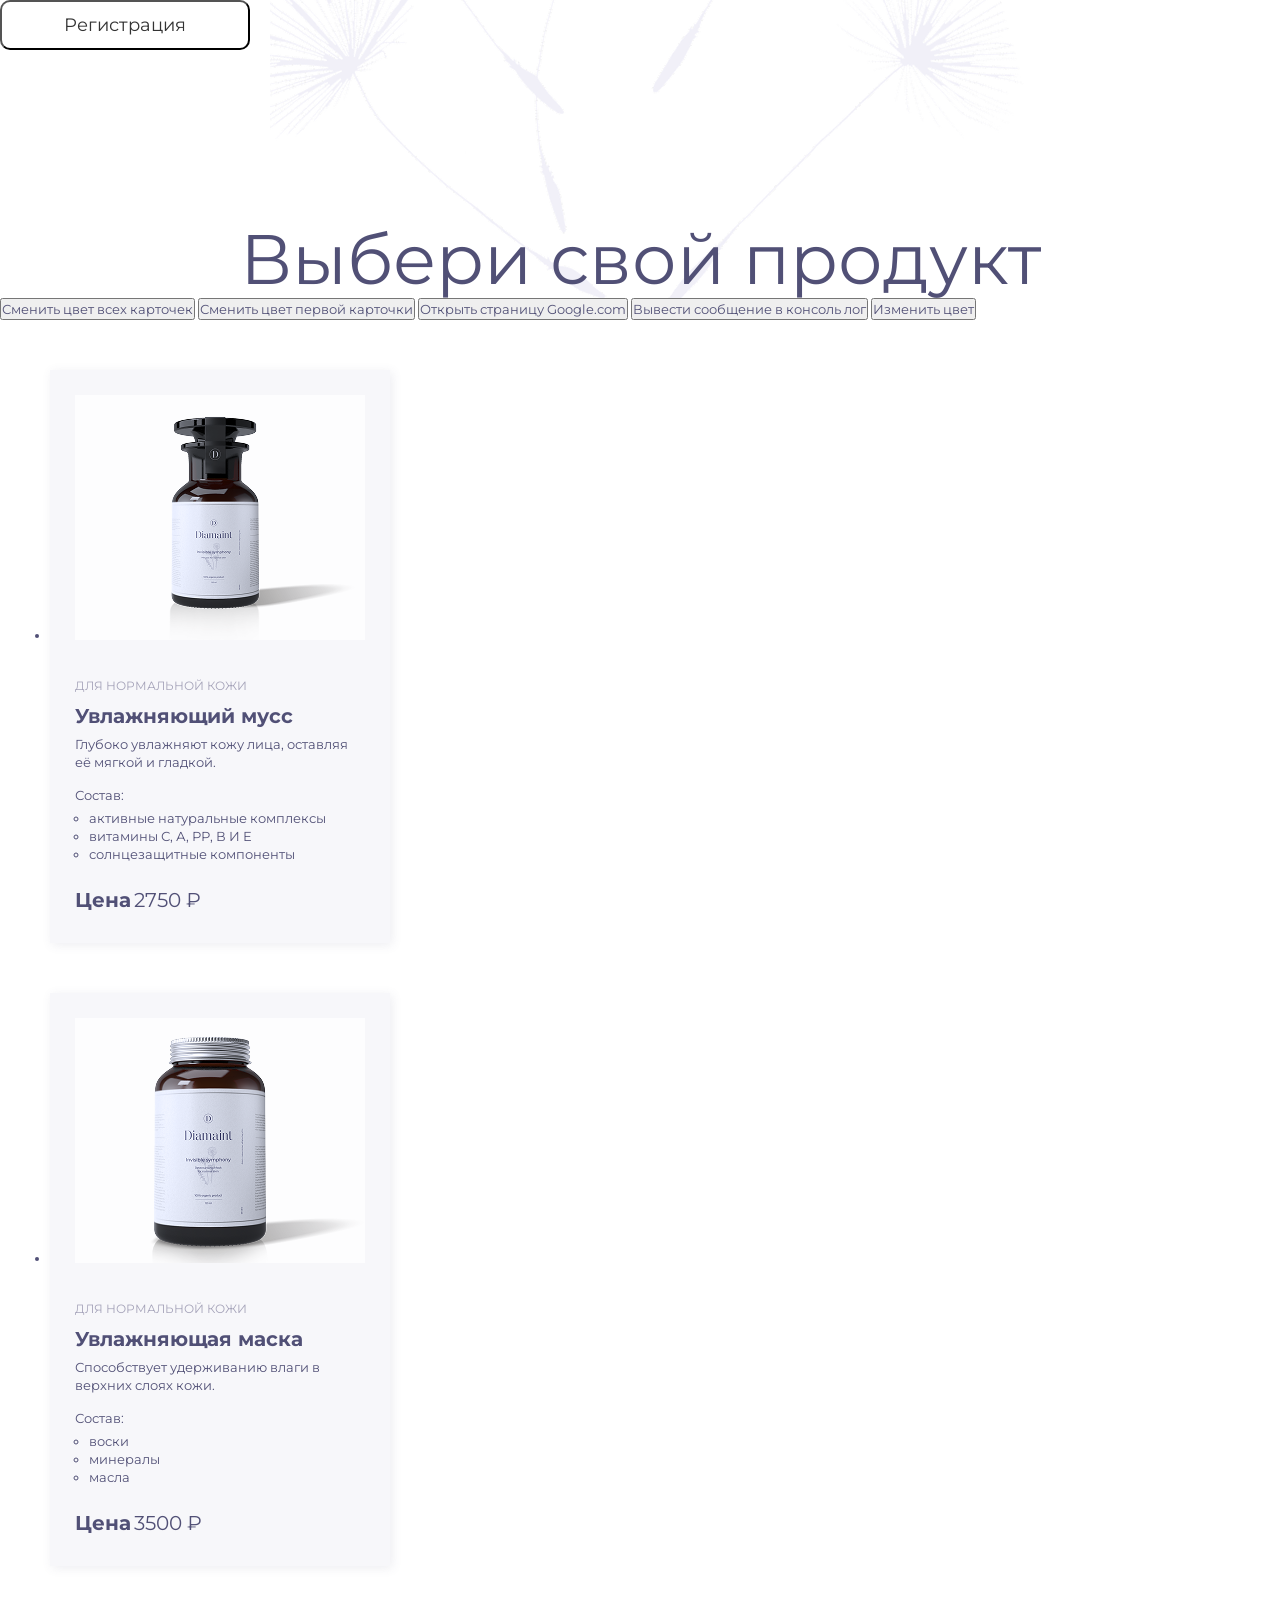
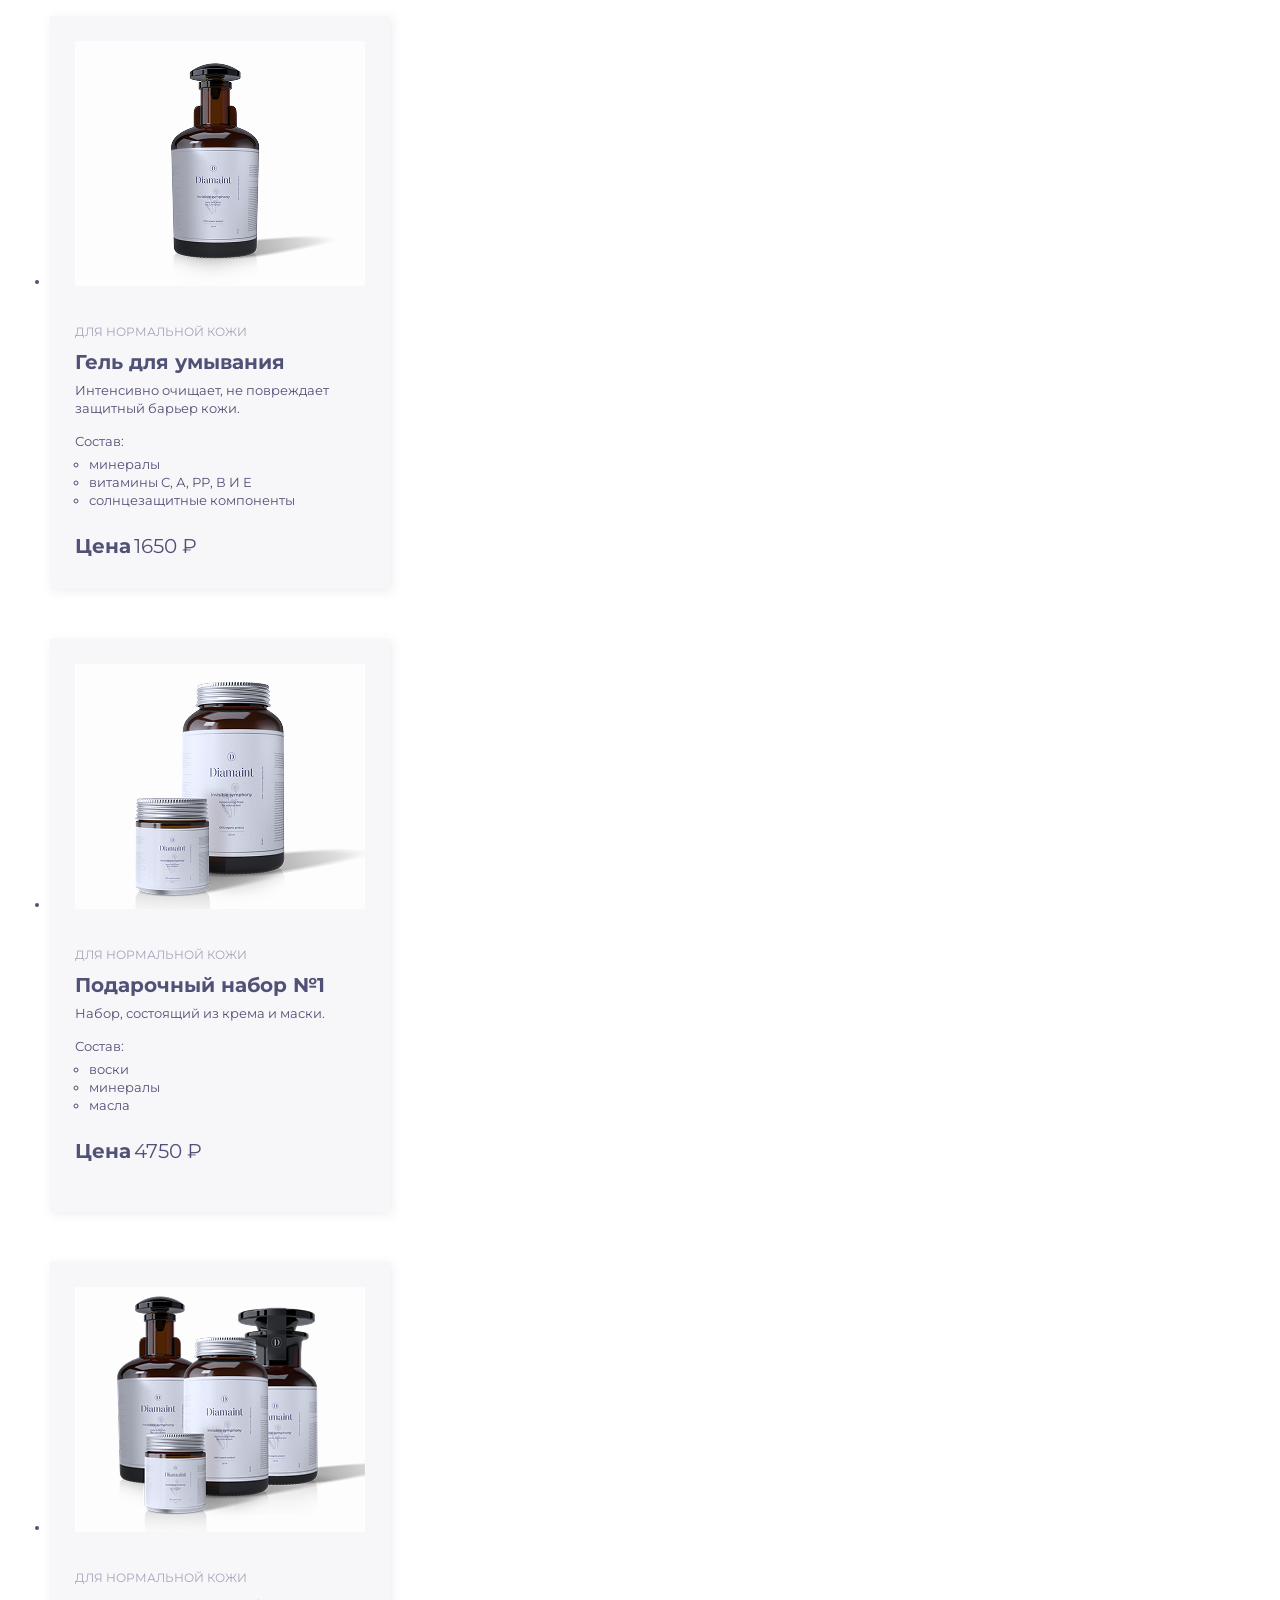
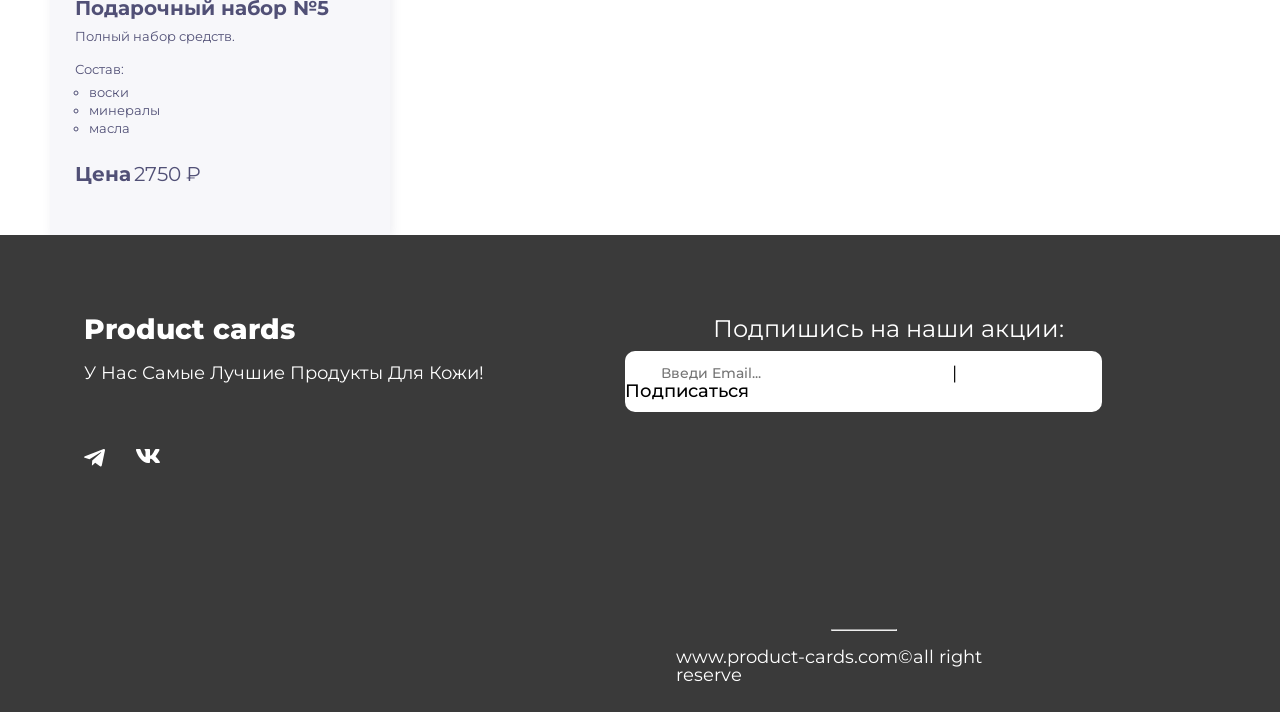
<file: index.html>
<!DOCTYPE html>
<html lang="en">
<head>
  <meta charset="UTF-8">
  <meta name="viewport" content="width=device-width, initial-scale=1.0">
  <title>Product Card</title>
  <link rel="stylesheet" href="style.css">
  <link rel="stylesheet" href="footer.css">
  <link rel="stylesheet" href="modal.css">
  <link rel="preconnect" href="https://fonts.googleapis.com">
  <link rel="preconnect" href="https://fonts.gstatic.com" crossorigin>
  <link href="https://fonts.googleapis.com/css2?family=Inter:ital,opsz,wght@0,14..32,100..900;1,14..32,100..900&family=Montserrat:ital,wght@0,100..900;1,100..900&display=swap" rel="stylesheet">
</head>
<body>
  <div class="overlay"></div>
  <h1 class="title">Выбери свой продукт</h1> 
    <button id="change-color-all-card">Сменить цвет всех карточек</button>
    <button id="change-color-first-card">Сменить цвет первой карточки</button>
    <button id="open-google">Открыть страницу Google.com</button>
    <button id="output-console-log">Вывести сообщение в консоль лог</button>
    <button id="toggle-color-btn">Изменить цвет</button>
    <button id="open-modal">Регистрация</button>
    <ul class="all-cards-container"></ul>
    <div class="background-image"></div> 
    <template id="product-card-template">
      <li class="card-container">
        <img class="product-img" src="" width="290" height="245">
        <span class="product-category">для нормальной кожи</span>
        <h3 class="product-name"></h3>
        <p class="product-description"></p>
        <span>Состав:</span>
        <ul class="product-compound"></ul>
        <div class="product-price-container">
          <span class="product-price-label">Цена</span>
          <span class="product-price"></span>
        </div>
      </li>
    </template>
<footer class="footer">
    <div class="footer-container">
      <div class="footer-info">
        <h1 class="footer_text_color">Product cards</h1>
        <p class="footer_text_color footer_text_standard">У Нас Самые Лучшие Продукты Для Кожи!</p>
        <div class="label">
          <img src="./img/tg-icon.svg" alt="telegram" width="21" height="18">
          <img src="./img/vk-icon.svg" alt="vk" width="24" height="14">
        </div>
      </div>
      <div class="footer-subscribe">
        <form class="subscribe-form">
          <span class="footer_text_color">Подпишись на наши акции:</span>
          <div class="subscribe-box">
            <input type="email" placeholder="Введи Email..." name="email" required>
            <div>|</div>
            <button type="submit">Подписаться</button>
          </div>
        </form>
      </div>
      <nav class="footer_nav">
        <h1 class="footer_text_color">Быстрые ссылки</h1>
        <ul>
          <li class="footer_nav_li"><a href="#" class="footer_text_color footer_text_standard">Главная</a></li>
          <li class="footer_nav_li"><a href="#" class="footer_text_color footer_text_standard">Магазин</a></li>
          <li><a href="#" class="footer_text_color footer_text_standard">Контакты</a></li>
        </ul>
      </nav>
    </div>
    <div class="footer-bottom">
      <hr width="66">
      <span class="footer_text_color footer_text_standard">www.product-cards.com©all right reserve</span>
    </div>
  </footer>
  <div class="modal" id="registration-modal">
    <div class="modal-content">
      <span id="closeRegistration" class="close-btn">&times;</span>
      <h2>Регистрация</h2>
      <form id="registrationForm">
        <div class="form-group">
          <label for="userFirstName">Имя:</label>
          <input type="text" id="userFirstName" name="userFirstName" placeholder="Введите имя" required minlength="2">
        </div>
        <div class="form-group">
          <label for="userLastName">Фамилия:</label>
          <input type="text" id="userLastName" name="userLastName" placeholder="Введите фамилию" required minlength="2">
        </div>
        <div class="form-group">
          <label for="date">Дата рождения:</label>
          <input type="date" id="date" name="date" required>
        </div>
        <div class="form-group">
          <label for="Login">Логин:</label>
          <input type="text" id="Login" name="Login" placeholder="Введите логин" required minlength="4">
        </div>
        <div class="form-group">
          <label for="password">Пароль:</label>
          <input type="password" id="password" name="password" placeholder="Введите пароль" required minlength="6">
        </div>
        <div class="form-group">
          <label for="repeatPassword">Повторите пароль:</label>
          <input type="password" id="repeatPassword" name="repeatPassword" placeholder="Повторите пароль" required minlength="6">
        </div>
        <button type="submit" class="submit-btn">Зарегистрироваться</button>
      </form>
    </div>
  </div>
<script type="module" src="main.js"></script>
</body>
</html>
</file>
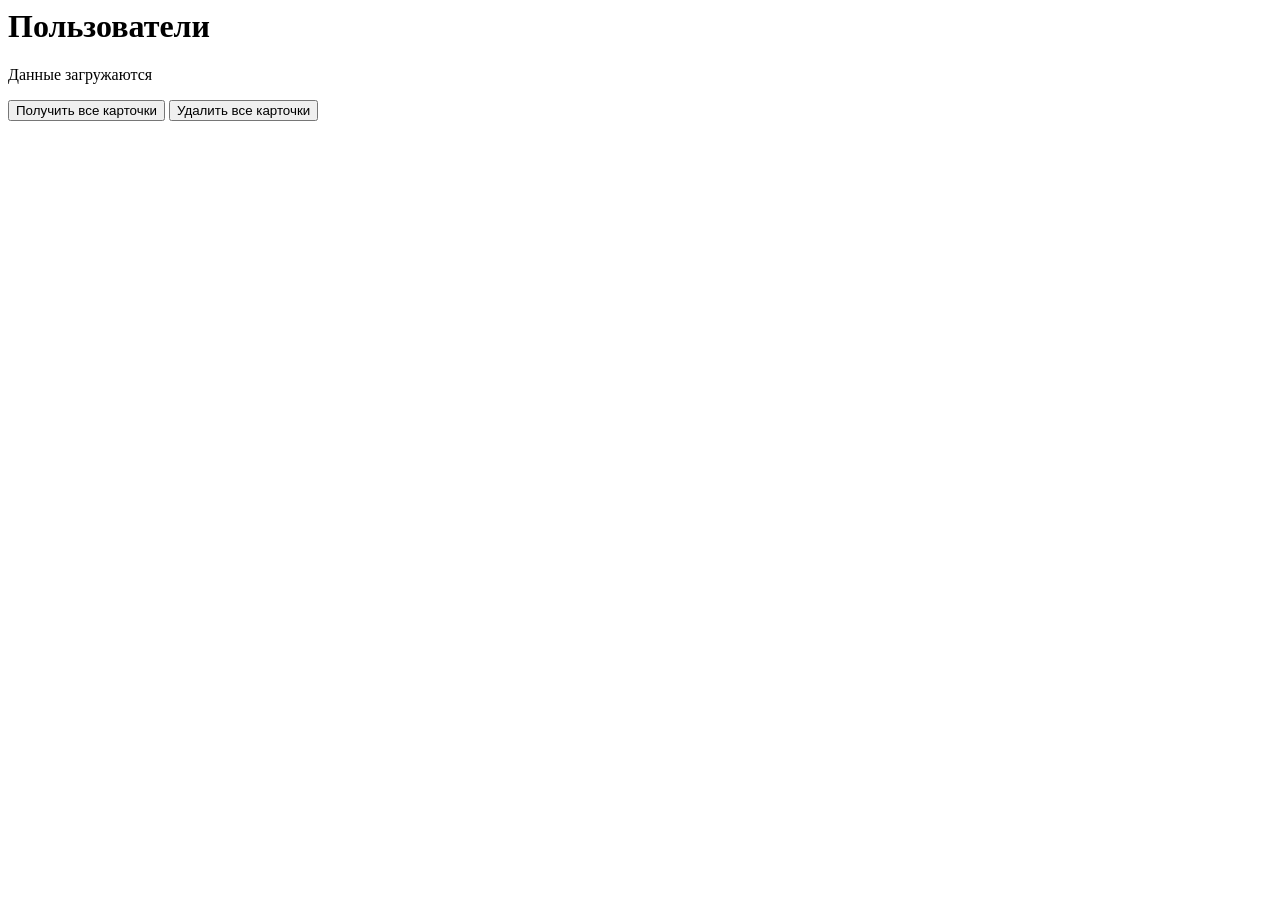
<file: async/async.html>
<html lang="ru">
<head>
  <meta charset="UTF-8">
  <meta name="viewport" content="width=device-width, initial-scale=1.0">
  <title>Async Homework</title>
</head>
<body>
  <h1>Пользователи</h1>

  <p id="message">Данные загружаются</p>

  <div>
    <button id="get-users">Получить все карточки</button>
    <button id="delete-all-users">Удалить все карточки</button>
  </div>

  <div id="users-container"></div>

  <template id="user-template">
  <div class="user-card">
    <h3 class="user-name"></h3>
    <p class="user-email"></p>
    <p class="user-age"></p>
    <button class="delete-user">Удалить</button>
  </div>
</template>

  <script src="./async.js"></script>
</body>
</html>
</file>
<file: style.css>
* {
  box-sizing: border-box;
  margin: 0px;
  padding: 0px;
  font-family: 'Montserrat', Arial;
  font-size: 13px;
  line-height: 18px;
  color: #515076;
  font-weight: 400;
}

.card-container {
  width: 340px;
  height: 573px;
  padding: 25px;
  background-color: #F7F7FA;
  box-shadow: 2px 2px 10px 0px #5150761A;
  margin-left: 50px;
  margin-top: 50px;
}

.product-category {
  font-size: 12px;
  line-height: 24px;
  text-transform: uppercase;
  color: #A5A3B9;
  margin-top: 30px;
  margin-bottom: 5px;
  display: block;
}

.product-name {
  font-weight: 700;
  font-size: 20px;
  line-height: 27px;
  margin-bottom: 5px;
}

.product-description {
  margin-bottom: 15px;
}

.product-compound {
  margin-top: 5px;
  list-style: circle;
  margin-bottom: 25px;
}

.product-compound-item {
  margin-left: 14px;
}

.product-price-label {
  font-weight: 700;
  font-size: 20px;
  line-height: 24px;
}

.product-price {
  font-size: 20px;
  line-height: 24px;
}

.product-list {
  display: flex;
  flex-wrap: wrap;
  gap: 45px;
  justify-content: center;
  margin-top: 110px;
  position: relative;
  list-style-type: none;
}

.title {
  font-size: 70px;
  font-weight: 400;
  line-height: 78px;
  margin: 0;
  text-align: center;
  color: #515076;
  margin-top: 220px;
}

.background-image {
  background-image: url("img/background-flowers.png");
  width: 790px;
  height: 697px;
  z-index: -1;
  position: absolute;
  top: -300px;
  left: 270px;    
}

.bg-blueviolet {
  background-color: blueviolet
}
</file>
<file: footer.css>
.footer {
  background-color: #3A3A3A;
  width: 1728px;
  height: 477px;
  box-sizing: border-box;
  display: flex;
  flex-direction: row;
  flex-wrap: wrap;
  justify-content: center;
}

.footer-container {
  width: 1569px;
  height: 147px;
  margin-top: 85px;
  margin-bottom: 162px;
  margin-left: 84px;
  margin-right: 75px;
  display: flex;
  flex-direction: row;
}

.footer-info {
  width: 409px;
  height: 147px;
  display: flex;
  flex-wrap: wrap;
  flex-direction: row;
  justify-content: flex-start;
  align-content: space-between;
}

.label {
  width: 76px;
  height: 18px;
  margin-top: 42px;
  display: flex;
  flex-direction: row;
  justify-content: space-between;
}

.footer-info h1 {
  font-size: 28px;
  font-weight: 800;
}

.footer-subscribe {
  width: 477px;
  height: 147px;
  margin-left: 132px;
  margin-right: 373px;
}

.subscribe-form {
  display: flex;
  flex-direction: column;
}

.footer-subscribe span {
  font-size: 24px;
  font-weight: 400;
  margin-left: 88px;
  margin-bottom: 13px;
}

.subscribe-box {
  width: 477px;
  height: 61px;
  background-color: #FFFFFF;
  border-radius: 10px;
  display: flex;
  flex-direction: row;
  flex-wrap: wrap;
  align-content: center;
  justify-content: flex-start;
}

.subscribe-box input {
  border: none;
  border-radius: 10px;
  outline: none;
  margin-left: 36px;
  margin-right: 93px;
  font-size: 14px;
  font-weight: 500;
}

.subscribe-box div {
  color: #000000;
  font-size: 18px;
  margin-right: 21px;
}

.subscribe-box button {
  font-size: 18px;
  font-weight: 500;
  margin-right: 15px;
  background-color: #FFFFFF;
  border-radius: 10px;
  border: none;
  color: #000000;
}

.footer_nav {
  width: 178px;
  height: 147px;
}

.footer_nav h1 {
  font-size: 20px;
  font-weight: 500;
  margin-bottom: 23px;
}

.footer_nav ul {
  list-style: none;
}

.footer_nav a {
  text-decoration: none
}

.footer_nav_li {
  margin-bottom: 17px;
}

.footer-bottom {
  width: 376px;
  height: 55px;
  display: flex;
  justify-content: center;
  flex-direction: row;
  flex-wrap: wrap;
  align-content: space-between;
  margin-bottom: 28px;
}

.footer_text_color {
  color: #FFFFFF;
}

.footer_text_standard {
  font-size: 18px;
  font-weight: 400;
}
</file>
<file: modal.css>
#open-modal {
  background: #fff;
  color: #333;
  padding: 14px 28px;
  font-size: 18px;
  width: 250px;
  height: 50px;
  border-radius: 10px;
  cursor: pointer;
  position: fixed;
  top: 0;
  left: 0;
}

#openRegistration:hover {
  background: #979292;
}

.modal {
  width: 100%;
  height: 100%;
  display: none;
  justify-content: center;
  align-items: center;
  position: fixed;
  top: 0;
  left: 0;
  pointer-events: none;
  z-index: 999;
}

.modal.modal-showed {
  display: flex;
  pointer-events: auto;
}

.modal-content {
  position: relative;
  background-color: #ffffff;
  padding: 25px 50px;
  max-width: 500px;
  border-radius: 20px;
  display: flex;
  flex-direction: column;
}

.form-group {
  margin-bottom: 15px;
}

.form-group label {
  display: block;
  margin-bottom: 5px;
  font-weight: bold;
}

.form-group input {
  width: 100%;
  padding: 8px;
  border: 1px solid #ddd;
  border-radius: 4px;
}

.submit-btn {
  background: #4a90e2;
  color: white;
  padding: 10px 20px;
  border: none;
  border-radius: 5px;
  cursor: pointer;
  font-size: 16px;
}

.submit-btn:hover {
  background: #357ae8;
}

.label-container {
  display: flex;
  flex-direction: column;
}

.close-btn {
  position: absolute;
  top: 14px;
  right: 18px;
  font-size: 30px;
  cursor: pointer;
}

body.modal-open {
  overflow: hidden;
}

.overlay {
  display: none;
  position: fixed;
  top: 0;
  left: 0;
  width: 100%;
  height: 100%;
  background-color: rgba(0, 0, 0, 0.5);
  z-index: 998;
}

.overlay.active {
  display: block;
}
</file>
